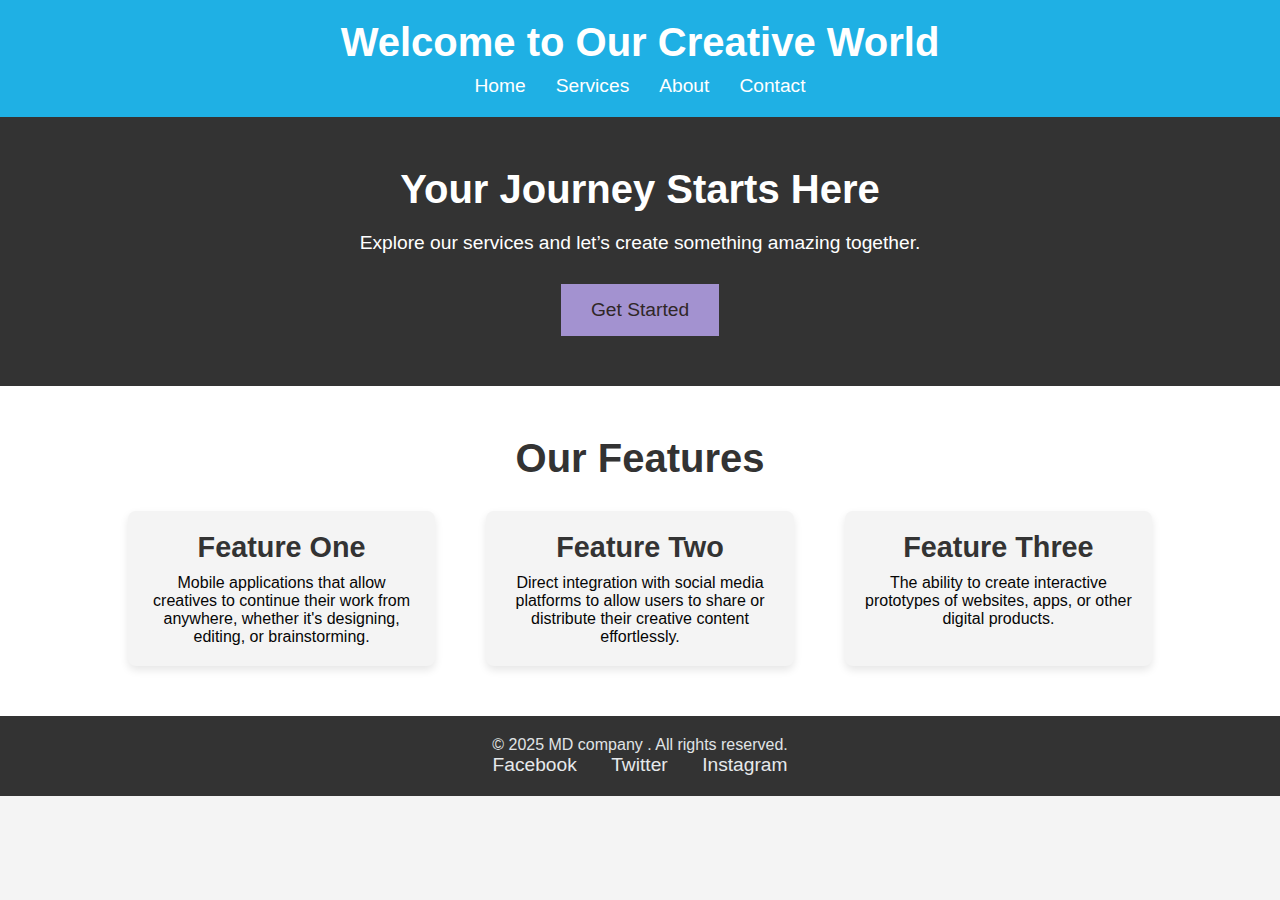
<file: index.html>
<!DOCTYPE html>
<html lang="en">
<head>
    <meta charset="UTF-8">
    <meta name="viewport" content="width=device-width, initial-scale=1.0">
    <meta http-equiv="X-UA-Compatible" content="ie=edge">
    <title>Creative Landing Page</title>
    <link rel="stylesheet" href="styles.css">
</head>
<body>
    <header>
        <div class="container">
            <h1>Welcome to Our Creative World</h1>
            <nav>
                <ul>
                    <li><a href="#">Home</a></li>
                    <li><a href="#">Services</a></li>
                    <li><a href="#">About</a></li>
                    <li><a href="#">Contact</a></li>
                </ul>
            </nav>
        </div>
    </header>

    <section class="hero">
        <div class="container">
            <h2>Your Journey Starts Here</h2>
            <p>Explore our services and let’s create something amazing together.</p>
            <button class="cta-btn">Get Started</button>
        </div>
    </section>

    <section class="features">
        <div class="container">
            <h2>Our Features</h2>
            <div class="feature-box">
                <div class="feature-item">
                    <h3>Feature One</h3>
                    <p>Mobile applications that allow creatives to continue their work from anywhere, whether it's designing, editing, or brainstorming.</p>
                </div>
                <div class="feature-item">
                    <h3>Feature Two</h3>
                    <p>Direct integration with social media platforms to allow users to share or distribute their creative content effortlessly.</p>
                </div>
                <div class="feature-item">
                    <h3>Feature Three</h3>
                    <p>The ability to create interactive prototypes of websites, apps, or other digital products.</p>
                </div>
            </div>
        </div>
    </section>

    <footer>
        <div class="container">
            <p>&copy; 2025 MD company . All rights reserved.</p>
            <div class="social-icons">
                <a href="#">Facebook</a>
                <a href="#">Twitter</a>
                <a href="#">Instagram</a>
            </div>
        </div>
    </footer>
</body>
</html>
</file>
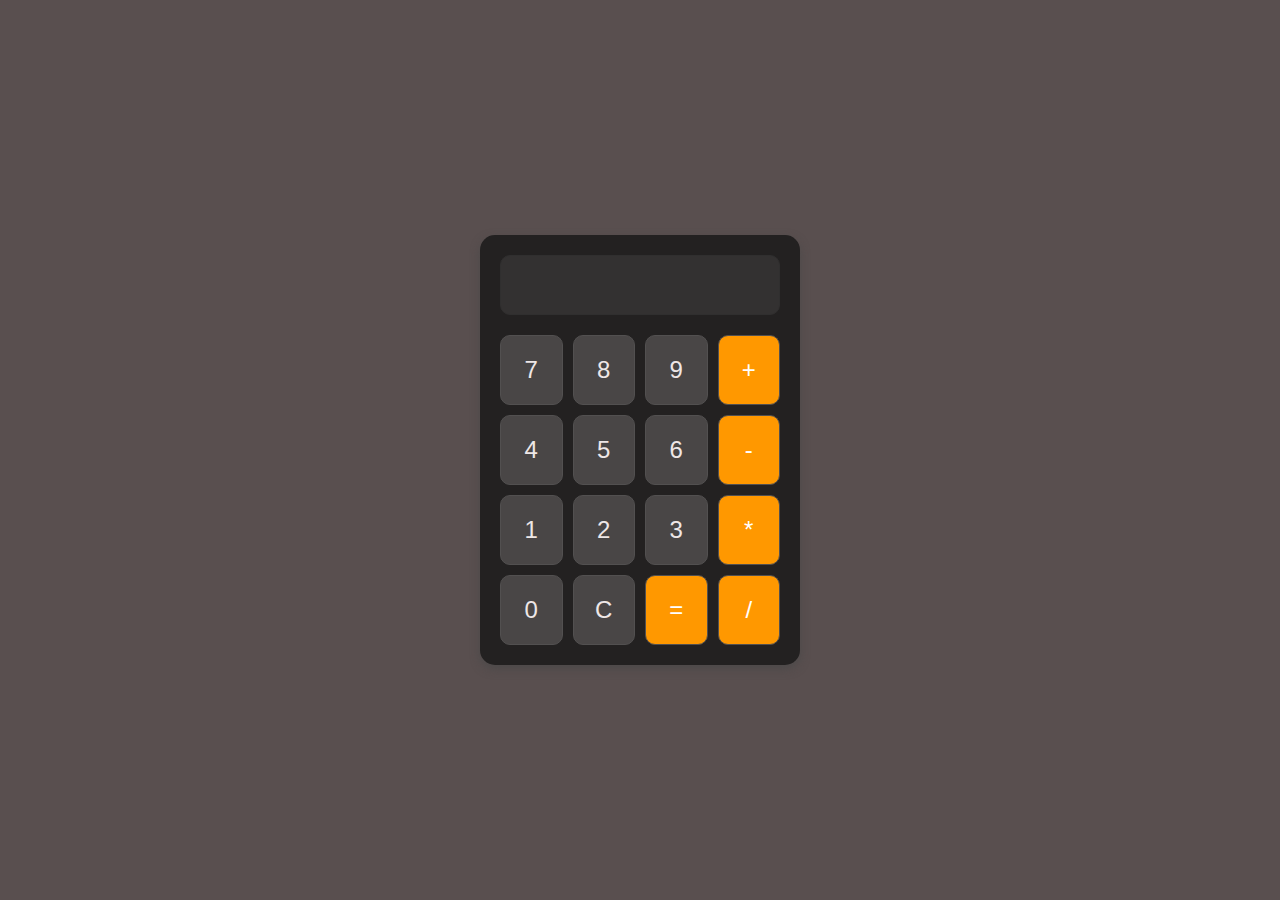
<file: cal.html>
<!DOCTYPE html>
<html lang="en">
<head>
  <meta charset="UTF-8">
  <meta name="viewport" content="width=device-width, initial-scale=1.0">
  <title>Mobile Calculator</title>
  <link rel="stylesheet" href="cal.css">
</head>
<body>

  <div class="calculator">
    <!-- Display Screen -->
    <input type="text" id="display" class="display" disabled>

    <!-- Button Grid -->
    <div class="buttons">
      <button class="btn" onclick="appendNumber('7')">7</button>
      <button class="btn" onclick="appendNumber('8')">8</button>
      <button class="btn" onclick="appendNumber('9')">9</button>
      <button class="btn operator" onclick="setOperator('+')">+</button>

      <button class="btn" onclick="appendNumber('4')">4</button>
      <button class="btn" onclick="appendNumber('5')">5</button>
      <button class="btn" onclick="appendNumber('6')">6</button>
      <button class="btn operator" onclick="setOperator('-')">-</button>

      <button class="btn" onclick="appendNumber('1')">1</button>
      <button class="btn" onclick="appendNumber('2')">2</button>
      <button class="btn" onclick="appendNumber('3')">3</button>
      <button class="btn operator" onclick="setOperator('*')">*</button>

      <button class="btn" onclick="appendNumber('0')">0</button>
      <button class="btn" onclick="clearDisplay()">C</button>
      <button class="btn equal" onclick="calculateResult()">=</button>
      <button class="btn operator" onclick="setOperator('/')">/</button>
    </div>
  </div>

  <script src="calc.js"></script>
</body>
</html>
</file>
<file: styles.css>
* {
    margin: 0;
    padding: 0;
    box-sizing: border-box;
}

body {
    font-family: Arial, sans-serif;
    background-color: #f4f4f4;
    color: #333;
}

.container {
    width: 80%;
    margin: 0 auto;
}

header {
    background-color: #1fb0e4;
    color: white;
    padding: 20px 0;
}

header h1 {
    font-size: 2.5rem;
    text-align: center;
}

nav ul {
    list-style: none;
    display: flex;
    justify-content: center;
    margin-top: 10px;
}

nav ul li {
    margin: 0 15px;
}

nav ul li a {
    color: white;
    text-decoration: none;
    font-size: 1.2rem;
    transition: color 0.3s;
}

nav ul li a:hover {
    color: #f2f2f2;
}

.hero {
    background-color: #333;
    color: white;
    padding: 50px 0;
    text-align: center;
}

.hero h2 {
    font-size: 2.5rem;
    margin-bottom: 20px;
}

.hero p {
    font-size: 1.2rem;
    margin-bottom: 30px;
}

.cta-btn {
    padding: 15px 30px;
    font-size: 1.2rem;
    background-color: #a392d0;
    color: rgb(48, 39, 39);
    border: none;
    cursor: pointer;
    transition: background-color 0.3s;
}

.cta-btn:hover {
    background-color: #FF4500;
}

.features {
    padding: 50px 0;
    background-color: #fff;
}

.features h2 {
    text-align: center;
    font-size: 2.5rem;
    margin-bottom: 30px;
}

.feature-box {
    display: flex;
    justify-content: space-between;
}

.feature-item {
    background-color: #f4f4f4;
    padding: 20px;
    width: 30%;
    border-radius: 8px;
    box-shadow: 0 4px 8px rgba(0, 0, 0, 0.1);
    text-align: center;
}

.feature-item h3 {
    font-size: 1.8rem;
    margin-bottom: 10px;
}

.feature-item p {
    font-size: 1rem;
    color: #060606;
}

footer {
    background-color: #333;
    color: rgb(224, 228, 230);
    padding: 20px 0;
    text-align: center;
}

footer p {
    font-size: 1rem;
}

.social-icons a {
    margin: 0 15px;
    color: rgb(230, 233, 235);
    text-decoration: none;
    font-size: 1.2rem;
}

.social-icons a:hover {
    color: #a97dd8;
}
</file>
<file: cal.css>
/* General reset for margin, padding and box-sizing */
* {
  margin: 0;
  padding: 0;
  box-sizing: border-box;
  font-family: 'Arial', sans-serif;
}

/* Body and background styling */
body {
  display: flex;
  justify-content: center;
  align-items: center;
  height: 100vh;
  background-color: #594f4f;
}

/* Calculator container styling */
.calculator {
  width: 320px;
  background-color: #232121;
  border-radius: 15px;
  box-shadow: 0 4px 10px rgba(75, 73, 73, 0.934);
  padding: 20px;
  display: flex;
  flex-direction: column;
  justify-content: space-between;
}

/* Display Screen Styling */
.display {
  width: 100%;
  height: 60px;
  font-size: 2rem;
  text-align: right;
  padding: 10px;
  margin-bottom: 20px;
  border: 1px solid #302f2f;
  border-radius: 10px;
  background-color: #333131;
  color: #f3f3f3;
  word-wrap: break-word;
}

/* Button grid layout */
.buttons {
  display: grid;
  grid-template-columns: repeat(4, 1fr);
  gap: 10px;
}

/* General button styling */
button {
  font-size: 1.5rem;
  padding: 20px;
  background-color: #494646;
  border: 1px solid #525050;
  border-radius: 10px;
  cursor: pointer;
  transition: background-color 0.3s ease, transform 0.1s ease;
  color: #eee7e7;
}

button:hover {
  background-color: #ddd;
}

button:active {
  transform: scale(0.95);
}

/* Operator buttons with distinct color */
button.operator {
  background-color: #ff9800;
  color: white;
}

button.operator:hover {
  background-color: #ff9800;
}

/* Equal button styling */
button.equal {
  background-color: #ff9800;
  color: white;
}

button.equal:hover {
  background-color: #ff9800;
}

/* Clear button styling */
button.clear {
  background-color: #ff9800;
  color: white;
}

button.clear:hover {
  background-color: #ff9800;
}
</file>
